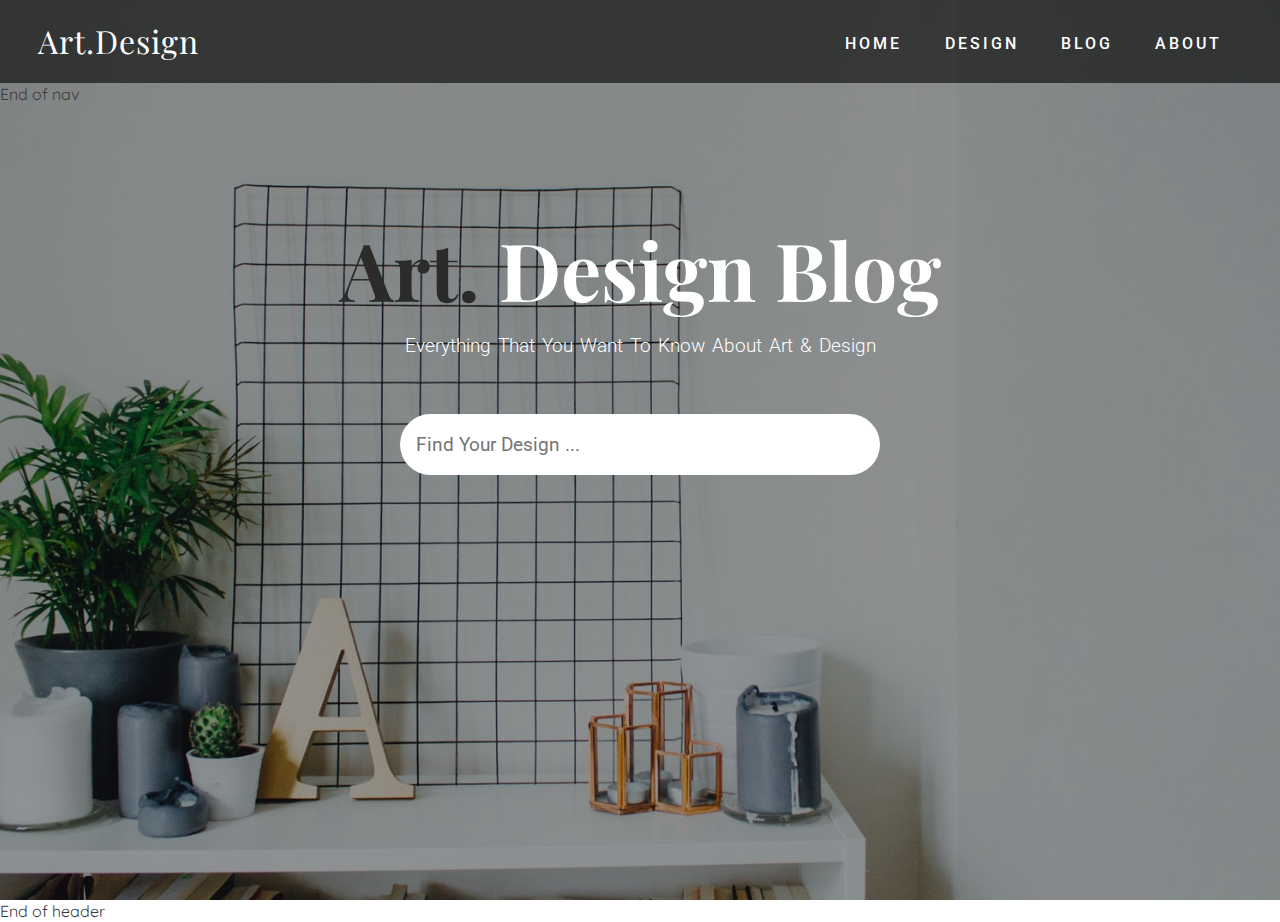
<file: index.html>
<!DOCTYPE html>
<html lang="en">
  <head>
    <meta charset="UTF-8" />
    <meta http-equiv="X-UA-Compatible" content="IE=edge" />
    <meta name="viewport" content="width=device-width, initial-scale=1.0" />
    <link rel="stylesheet" href="/main.css" />
    <link rel="stylesheet" href="https://cdnjs.cloudflare.com/ajax/libs/font-awesome/6.3.0/css/all.min.css" integrity="sha512-SzlrxWUlpfuzQ+pcUCosxcglQRNAq/DZjVsC0lE40xsADsfeQoEypE+enwcOiGjk/bSuGGKHEyjSoQ1zVisanQ==" crossorigin="anonymous" referrerpolicy="no-referrer" />
    <title>Document</title>
  </head>
  <body>
    <header>
      <nav class="navbar">
        <div class="container">
          <div class="navigation">
            <div class="logo">
              <a href="#">Art.Design</a>
            </div>
            <div class="navbar-nav">
              <a href="#">home</a>
              <a href="#">design</a>
              <a href="#">blog</a>
              <a href="#">about</a>
            </div>
          </div>
        </div>
      </nav>
       End of nav
       <div class="banner">
        <div class="container">
          <h1 class="banner-title">
            <span>Art.</span> Design Blog
          </h1>
          <p>Everything That You Want To Know About Art & Design</p>
          <form>
            <input type="text" class="search-input" placeholder="find your design ...">
            <button class="search-btn">
              <i class="fas fa-search"></i>
            </button>
          </form>
        </div>
      </div>
    </header>
     End of header

   </body>
</html>
</file>
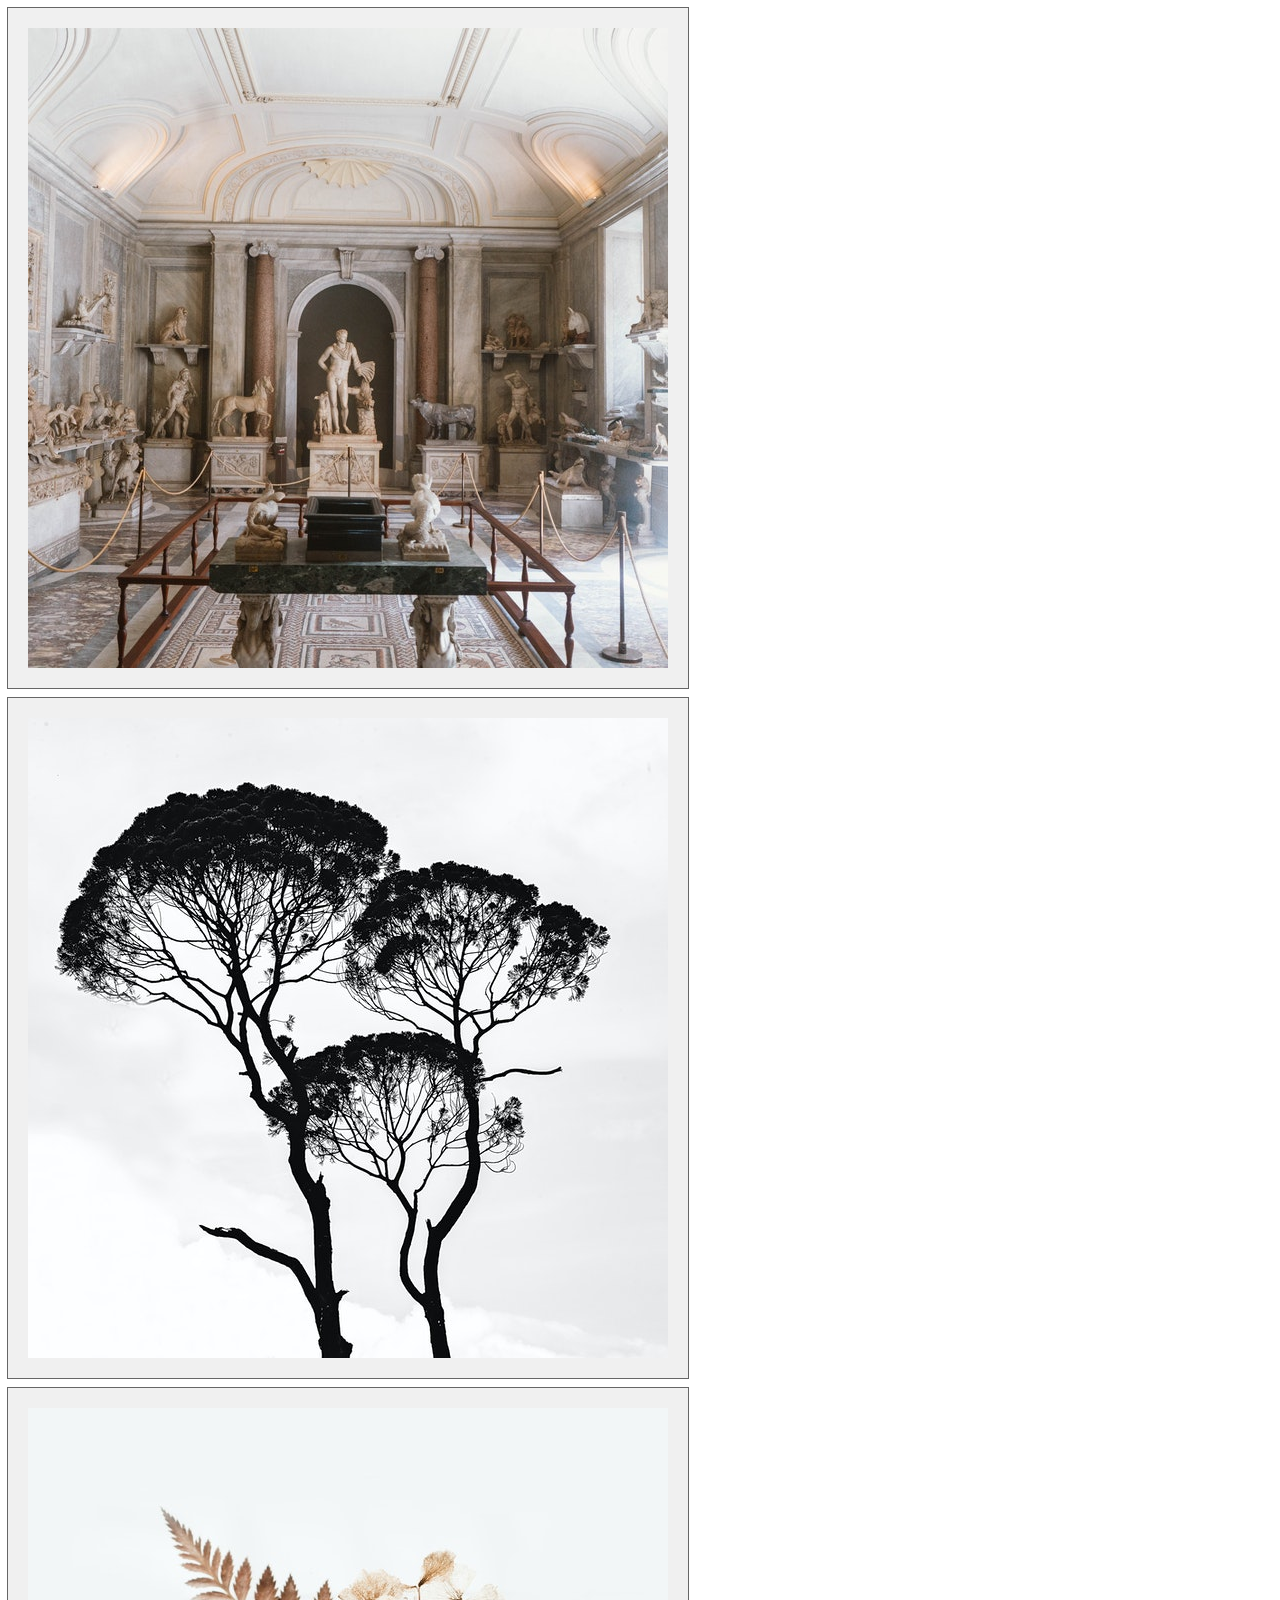
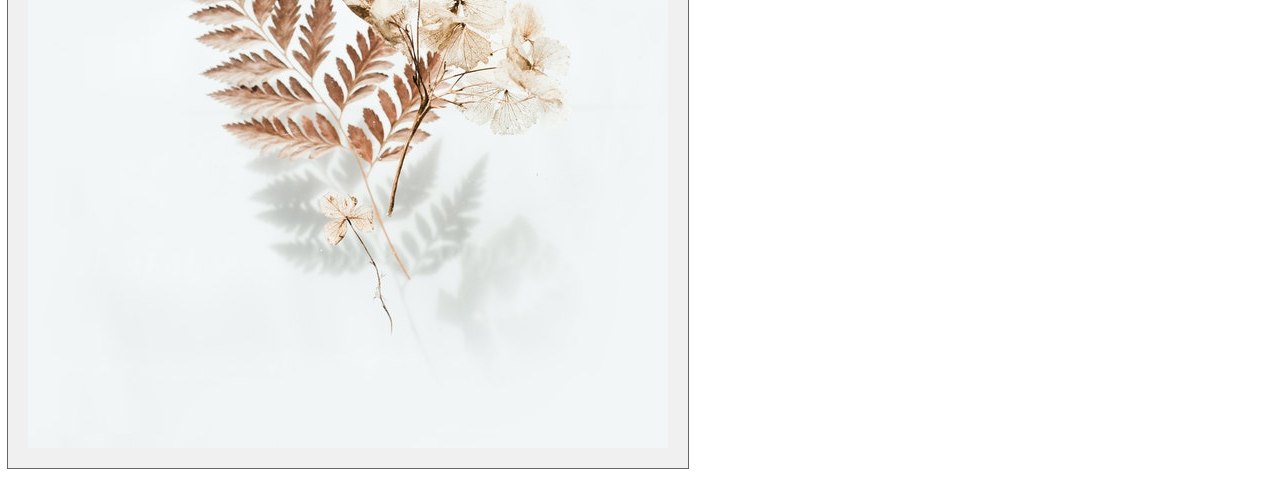
<file: task/index.html>
<!DOCTYPE html>
<html lang="en">
<head>
  <meta charset="UTF-8">
  <meta http-equiv="X-UA-Compatible" content="IE=edge">
  <meta name="viewport" content="width=device-width, initial-scale=1.0">
  <title>Document</title>
  <link rel="stylesheet" href="/task/index.css" />
</head>
<body>
  <div class="photo">
    <img src="/images/art-design-1.jpg" alt="Девочка с муфтой">
    <img src="/images/art-design-2.jpg" alt="Сова">
    <img src="/images/art-design-3.jpg" alt="Эвенкийский мальчик">
   </div>
</body>
</html>
</file>
<file: main.css>
@import url("https://fonts.googleapis.com/css2?family=Playfair+Display:wght@400;500;600;700&family=Quicksand:wght@400;500;600;700&family=Roboto:wght@400;500;700;900&display=swap");

:root {
  --Playfair: "Playfair Display", serif;
  --Quicksand: "Quicksand", sans-serif;
  --Roboto: "Roboto", sans-serif;
  --dark: #3c393d;
  --exdark: #2b2b2b;
}

*{
  padding: 0;
  margin: 0;
  box-sizing: border-box;
  font-family: var(--Quicksand);
}

body{
  line-height: 1.4;
  color: var(--dark);
}
img{
  width: 100%;
  display: block;
}
.container{
  max-width: 1320px;
  margin: 0 auto;
  padding: 0 1.2rem;
}

/* Header style */
 header {
  height: 100vh;
  background: linear-gradient(rgba(0, 0, 0, 0.4), rgba(0, 0, 0, 0.4)), url(images/banner-bg.jpg) center/cover no-repeat fixed;
}

.navbar {
  background:rgba(0, 0, 0, 0.6);
  padding: 1.2rem;
}
.navigation{
  display: flex;
  justify-content: space-between;
}
.navigation .logo a{
  color: #fff;
  font-size: 2rem;
  display: block;
  text-decoration: none;
  font-family: var(--Playfair);
  letter-spacing: 1px;
}
.navbar-nav{
  padding: 0.8rem 0 0.2rem 0;
}
.navbar-nav a{
  text-transform: uppercase;
  font-family: var(--Roboto);
  letter-spacing: 3px;
  font-weight: 500;
  color: #ffff;
  text-decoration: none;
  display: inline-block;
  padding-right: 1.2rem;
  padding-left: 1.2rem;
  transition: opacity 0.5s ease;
}
.navbar-nav a:hover {
  opacity: 0.7;
}
.banner {
  display: flex;
  justify-content: center;
  text-align: center;
  color: #fff;
  margin-top: 9%;
}
.banner-title {
  font-size: 5rem;
  font-family: var(--Playfair);
  line-height: 1.2;
}
.banner-title span {
  font-family: var(--Playfair);
  color: var(--exdark);
}
.banner p {
  padding: 1rem 0 2rem 0;
  font-size: 1.2rem;
  text-transform: capitalize;
  font-family: var(--Roboto);
  font-weight: 300;
  word-spacing: 2px;
}
.banner form {
  padding: 0.6rem 1rem;
  background: #fff;
  border-radius: 2rem;
  display: flex;
  justify-content: space-between;
  margin-top: 1.4rem;
  width: 80%;
  margin-left: auto;
  margin-right: auto;
}

.search-input {
  outline: none;
  font-family: var(--Roboto);
  font-size: 1.2rem;
  padding: 0.6rem 0;
  border: none;
}
.search-input::placeholder {
  text-transform: capitalize;
}
.search-btn {
  outline: none;
  color: var(--dark);
  font-size: 1.2rem;
  border: none;
  width: 40px;
  background-color: transparent;
  cursor: pointer;
}
</file>
<file: task/index.css>
.photo img {
  padding: 20px; /* Поля вокруг изображения */
  margin-right: 10px; /* Отступ справа */
  margin-bottom: 10px; /* Отступ снизу */
  outline: 1px solid #666; /* Параметры рамки */
  background: #f0f0f0; /* Цвет фона */
  float: left; /* Обтекание по правому краю */
 }
</file>
